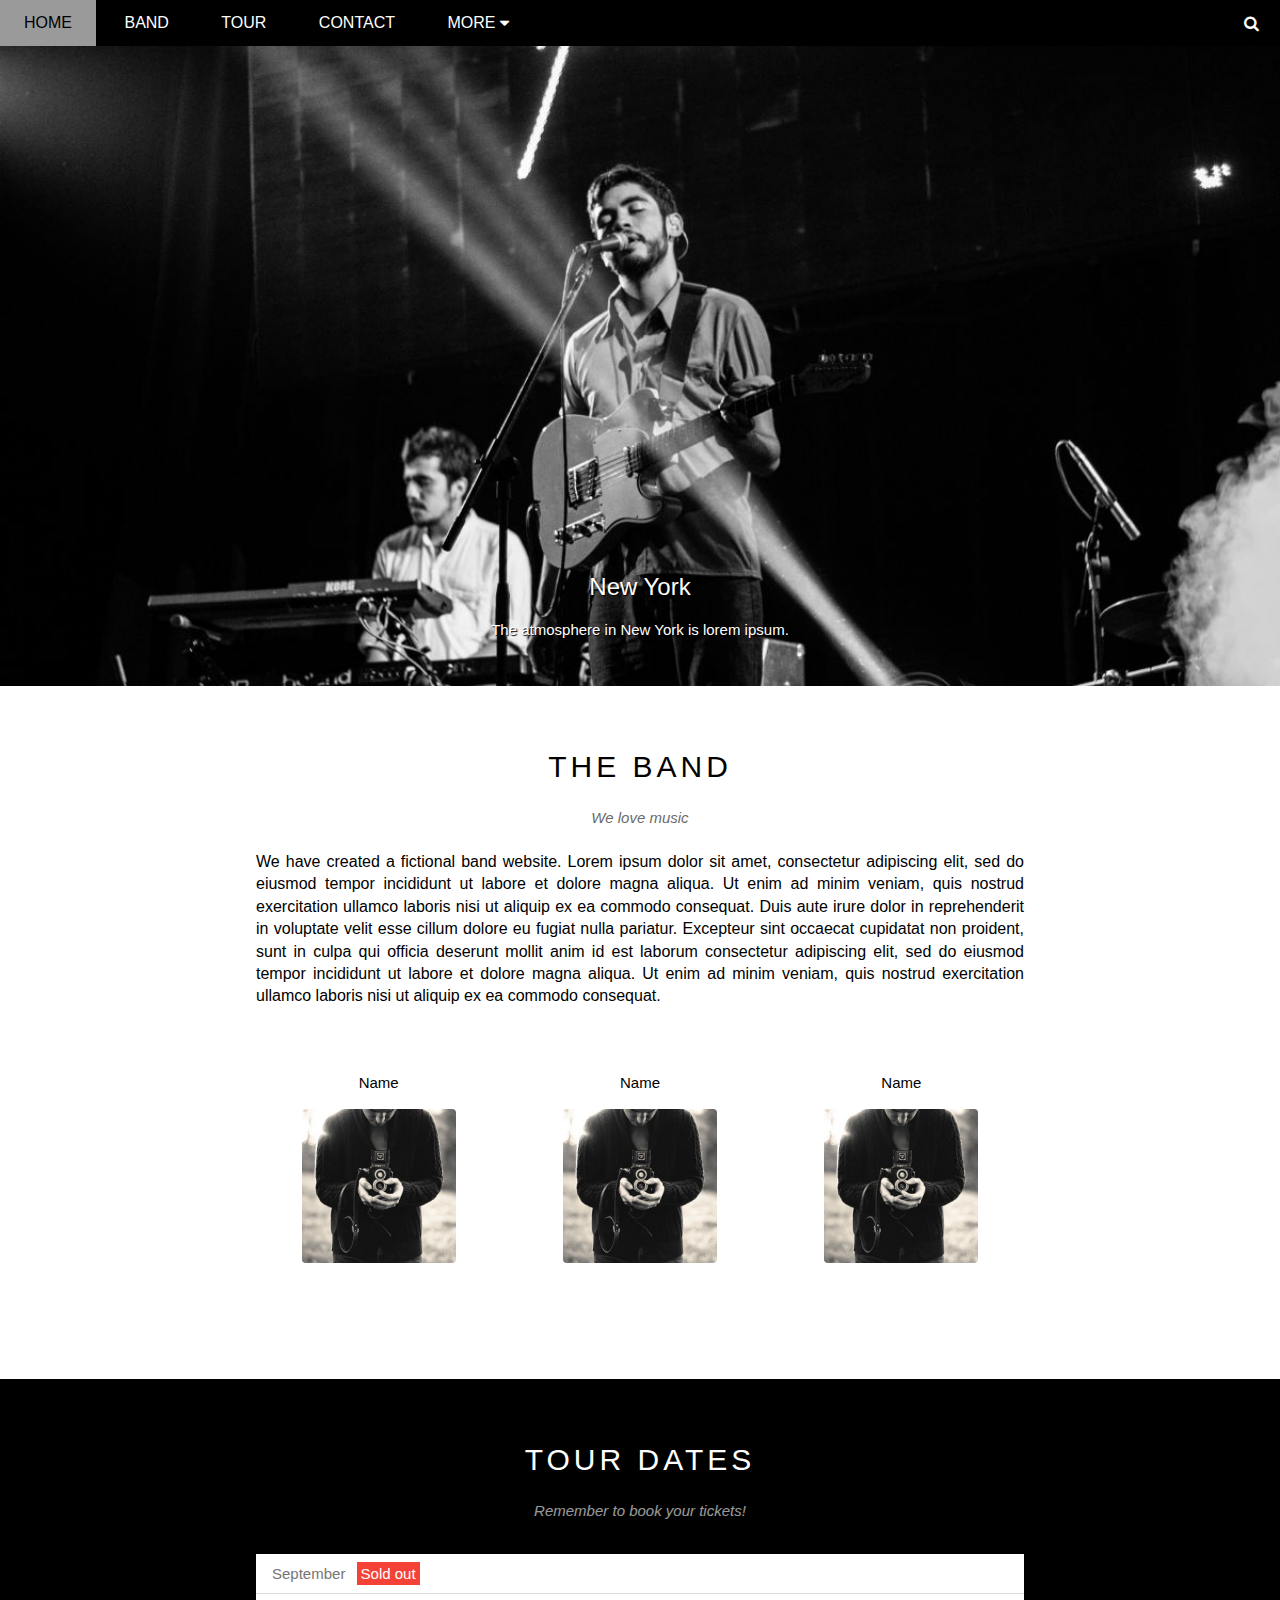
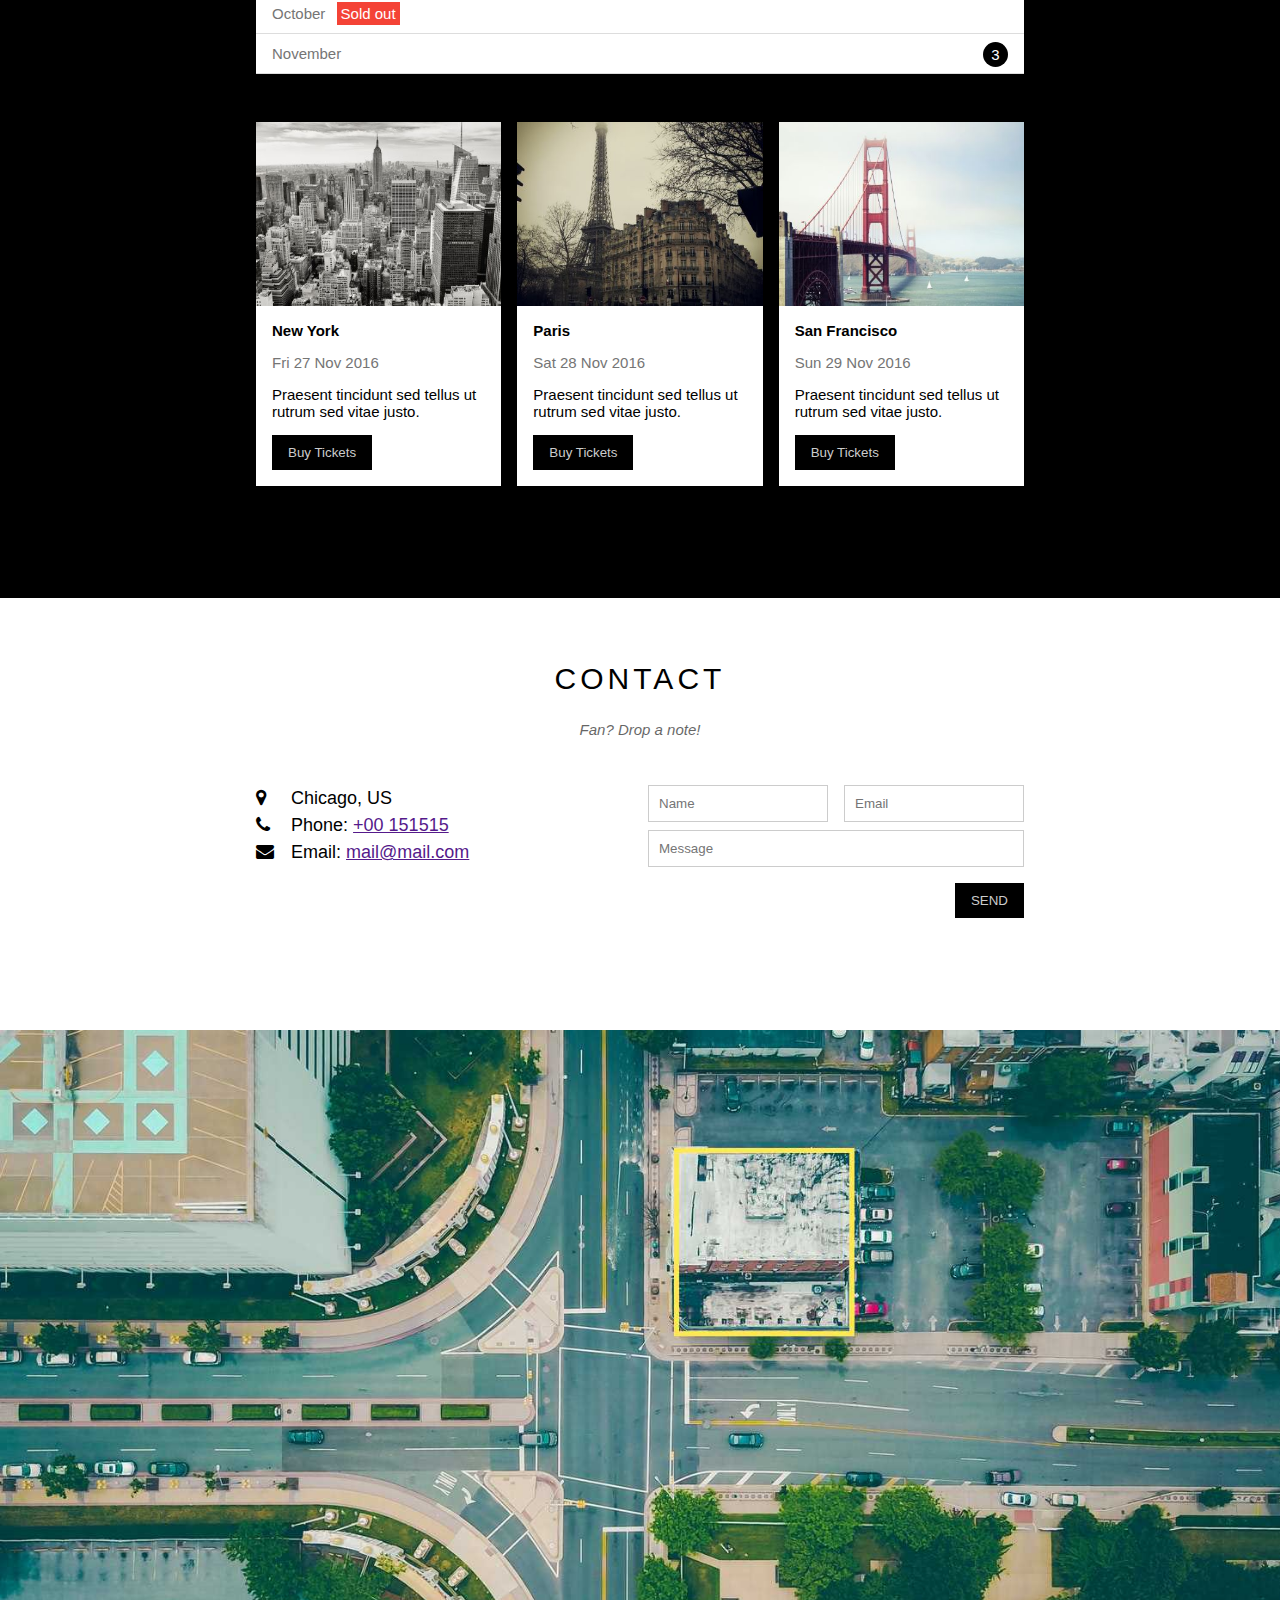
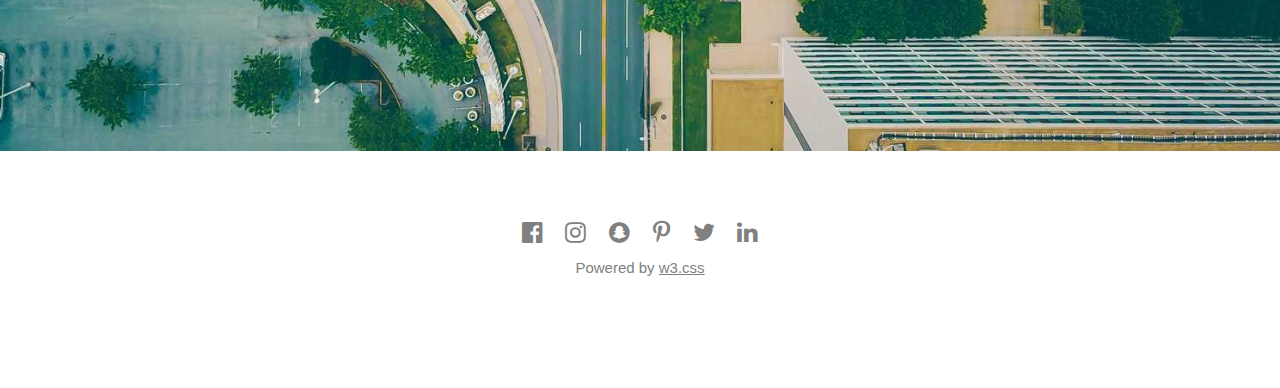
<file: index.html>
<!DOCTYPE html>
<html lang="en">

<head>
    <meta charset="UTF-8">
    <meta http-equiv="X-UA-Compatible" content="IE=edge">
    <meta name="viewport" content="width=device-width, initial-scale=1.0">
    <link rel="stylesheet" href="acsets/css/style.css">
    <link rel="stylesheet" href="acsets/css/responsive.css">
    <!-- <script src='https://kit.fontawesome.com/a076d05399.js' crossorigin='anonymous'></script> -->
    
    <link rel="icon" type="image/x-icon" href="/images/favicon.ico"><link rel="stylesheet" href="https://cdnjs.cloudflare.com/ajax/libs/font-awesome/4.7.0/css/font-awesome.min.css">
    <title>Band</title>
</head>

<body>
    <div id="main">
        <div id="header">
            <!-- Begin: nav -->
            <ul id="nav">
                <li><a href="#">Home</a></li>
                <li><a href="#BEND">Band</a></li>
                <li><a href="#TOUR">Tour</a></li>
                <li><a href="#CONTACT">Contact</a></li>
                <li>
                    <a href="#">
                        More
                        <i class="nav-arrow-down fa fa-sort-down"></i>
                    </a>

                    <ul class="subnav">
                        <li><a href="#">Merchandise</a></li>
                        <li><a href="#">Extras</a></li>
                        <li><a href="#">Media</a></li>
                    </ul>
                </li>
            </ul>
            <!-- End: nav -->
            <!-- Begin: search -->
            <div class="search-btn">
                <i class="search-icon fa fa-search"></i>
            </div>
            <!-- End: search -->

            <!-- Begin: Menu -->
            <div id="js-mb-Menu-btn" class="mb-Menu-btn">
                <i class="mb-Menu-icon fa fa-navicon"></i>
            </div>
            <!-- End: Menu -->
        </div>

        <div id="slider">
            <div class="text-content">
                <h2 class="text-heading">
                    New York
                </h2>
                <div class="text-description">
                    The atmosphere in New York is lorem ipsum.
                </div>
            </div>
        </div>

        <div id="conten">
            <!-- About section -->
            <div id="BEND" class="conten-section">
                <h2 class="section-heading">THE BAND</h2>
                <p class="section-sub-heading">We love music</p>
                <p class="about-text">We have created a fictional band website. Lorem ipsum dolor sit amet, consectetur
                    adipiscing elit, sed do eiusmod tempor incididunt ut labore et dolore magna aliqua. Ut enim ad minim
                    veniam, quis nostrud exercitation ullamco laboris nisi ut aliquip ex ea commodo consequat. Duis aute
                    irure dolor in reprehenderit in voluptate velit esse cillum dolore eu fugiat nulla pariatur.
                    Excepteur sint occaecat cupidatat non proident, sunt in culpa qui officia deserunt mollit anim id
                    est laborum consectetur adipiscing elit, sed do eiusmod tempor incididunt ut labore et dolore magna
                    aliqua. Ut enim ad minim veniam, quis nostrud exercitation ullamco laboris nisi ut aliquip ex ea
                    commodo consequat.</p>

                <div class="row members-list">
                    <div class="column column-third column-full-MB mt-16 text-center">
                        <p class="member-name">Name</p>
                        <img src="acsets/img/team/member1.jpg" alt="Name" class="Member-img">
                    </div>
                    <div class="column column-third column-full-MB mt-16 text-center">
                        <p class="member-name">Name</p>
                        <img src="acsets/img/team/member1.jpg" alt="Name" class="Member-img">
                    </div>
                    <div class="column column-third column-full-MB mt-16 text-center">
                        <p class="member-name">Name</p>
                        <img src="acsets/img/team/member1.jpg" alt="Name" class="Member-img">
                    </div>
                    
                    <div class="clear"></div>
                </div>
            </div>

            <!-- Tuor section -->
            <div id="TOUR" class="tuor-section">
                <div class="conten-section">
                    <h2 class="section-heading text-white">TOUR DATES</h2>
                    <p class="section-sub-heading text-white">Remember to book your tickets!</p>

                    <!-- Tickets -->
                    <ul class="tikets-list">
                        <li>September <span class="Sold-out">Sold out</span></li>
                        <li>October <span class="Sold-out">Sold out</span></li>
                        <li>November <span class="quantity">3</span></li>
                    </ul>

                    <!-- place-list -->
                    <div class="row place-list ">
                        <div class="column-full-MB column column-third mt-16 ">
                            <img src="acsets/img/place/newyork.jpg" alt="New-York" class="place-img">
                            <div class="place-body">
                                <h2 class="place-heading">New York</h2>
                                <p class="place-time">Fri 27 Nov 2016</p>
                                <p class="place-desc">Praesent tincidunt sed tellus ut rutrum sed vitae justo.</p>
                                <button class="btn js-buy-tickets">Buy Tickets</a>
                            </div>
                        </div>
                        <div class="column-full-MB column column-third mt-16">
                            <img src="acsets/img/place/paris.jpg" alt="New-York" class="place-img">
                            <div class="place-body">
                                <h2 class="place-heading">Paris</h2>
                                <p class="place-time">Sat 28 Nov 2016</p>
                                <p class="place-desc">Praesent tincidunt sed tellus ut rutrum sed vitae justo.</p>
                                <button class="btn js-buy-tickets">Buy Tickets</a>
                            </div>
                        </div>
                        <div class="column-full-MB column column-third mt-16">
                            <img src="acsets/img/place/sanfran.jpg" alt="New-York" class="place-img">
                            <div class="place-body">
                                <h2 class="place-heading">San Francisco</h2>
                                <p class="place-time">Sun 29 Nov 2016</p>
                                <p class="place-desc">Praesent tincidunt sed tellus ut rutrum sed vitae justo.</p>
                                <button class="btn js-buy-tickets">Buy Tickets</a>
                            </div>
                        </div>
                        <div class="clear"></div>
                    </div>
                </div>
            </div>

            <!-- Begin: Contact section -->
            <div id="CONTACT" class="conten-section">
                <h2 class="section-heading ">CONTACT</h2>
                <p class="section-sub-heading">Fan? Drop a note!</p>

                <div class="row row-contact">
                    <div class="column column-half column-full-MB contact-info">
                        <p><i class="fa fa-map-marker"></i>
                            Chicago, US</p>
                        <p><i class="fa fa-phone"></i>
                            Phone: <a href="">+00 151515</a></p>
                        <p><i class="fa fa-envelope"></i>
                            Email: <a href="">mail@mail.com</a></p>
                    </div>
                    <div class="column column-half column-full-MB contact-form mt-16-mb">
                        <form action="">
                            <div class="row">
                                <div class="column column-half column-full-MB mt-8-mb">
                                    <input type="text" id="" name="" required placeholder="Name" class="form-control">
                                </div>
                                <div class="column column-half column-full-MB mt-8-mb">
                                    <input type="email" id="" name="" required placeholder="Email" class="form-control">
                                </div>
                            </div>
                            <div class="row mt-8">
                                <div class="column column-full">
                                    <input type="text" id="" name="" required placeholder="Message"
                                        class="form-control">
                                </div>
                            </div>
                            <input class="btn full-right mt-16" type="submit" value="SEND">
                        </form>
                    </div>
                </div>
            </div>
            <!-- End: Contact section -->

            <div class="map-section">
                <img src="./acsets/img/map/map.jpg" alt="Map">
            </div>

            <div id="footer">
                <div class="conten-section Social-list text-center">
                    <a href=""><i class="fa fa-facebook-official"></i></a>
                    <a href=""><i class="fa fa-instagram"></i></a>
                    <a href=""><i class="fa fa-snapchat"></i></a>
                    <a href=""><i class="fa fa-pinterest-p"></i></a>
                    <a href=""><i class="fa fa-twitter"></i></a>
                    <a href=""><i class="fa fa-linkedin"></i></a>
                    <p class="copyright">Powered by <a href="">w3.css</a></p>
                </div>
            </div>
        </div>


    </div>

    <div class="modal js-modal">
        <div class="modal-container js-modal-container">
            <div class="modal-close js-modal-close text-white">
                <i class="fa fa-times"></i>
            </div>
            <header class="madal-header text-white">
                <!-- <h2> -->
                <i class="fa fa-suitcase icon-tickets"></i>
                Tickets

                <!-- </h2> -->
            </header>
            <div class="modal-body">
                <label for="tickets-quatity" class="modal-label">
                    <i class="fa fa-shopping-cart"></i>
                    Tickets, $15 per person
                </label>
                <input id="tickets-quatity" type="text" class="modal-input" placeholder="How many?">
                <label for="tickets-email" class="modal-label">
                    <i class="fa fa-user"></i>
                    Send To
                </label>
                <input id="tickets-email" type="text" class="modal-input" placeholder="Enter email">

                <button class="buy-tickets">
                    PAY <i class="fa fa-check"></i>
                </button>
            </div>
            <div class="modal-footer">
                <div class="btn-close js-modal-close">
                    Close<i class="fa fa-times icon-close"></i>
                </div>
                <p class="modal-help">Need <a href="">help?</a></p>
            </div>
        </div>
    </div>

    <script src="acsets/js/ban.js"></script>
</body>

</html>
</file>
<file: acsets/css/style.css>
* {
    margin: 0;
    padding: 0;
    box-sizing: border-box;
}

/* Common */
html {
    font-family: Helvetica, Arial, sans-serif;
    scroll-behavior: smooth;
}

.clear {
    clear: both;
}

.text-white {
    color: white !important;
}

.full-right {
    float: right;

}

.btn {
    display: inline-block;
    background-color: #000;
    color: #ccc;
    text-decoration: none;
    padding: 10px 16px;
    margin-top: 15px;
    border: 0px;
    appearance: none;
    -webkit-appearance: none;
}

.btn:hover {
    color: rgb(0, 0, 0);
    background-color: rgb(155, 154, 154);
    cursor: pointer;
}

.text-center {
    text-align: center !important;
}

.row {
    margin-left: -8px;
    margin-right: -8px;
}

.row::after {
    content: "";
    display: block;
    clear: both;
}

.column {
    float: left;
    padding-left: 8px;
    padding-right: 8px;
}

.column-half {
    width: 50%;
}

.column-full {
    width: 100%;
}

.column-third {
    width: 33.33333%;
}

.mt-8 {
    margin-top: 8px !important;
}

.mt-16 {
    margin-top: 16px !important;
}

/*  
    1. từ ngoài vào trong
    2. từ trên xuống dưới
    3. tổng quan đến chi tiết
*/

/*  
    1. Vị trí
    2. kích thước
    3. màu sắc
    4. kiểu dáng (kiểu chữ, hình tròn,...) 
*/

/* Main */
/* #main{

} */

#header {
    position: fixed;
    top: 0px;
    left: 0px;
    right: 0px;
    height: 46px;
    background: #000;
    z-index: 1;
}

/* Begin: nav  */
#nav {
    display: inline-block;
}

#nav,
.subnav {
    list-style-type: none;
}


#nav>li {
    display: inline-block;
}

#nav li {
    position: relative;
    text-transform: uppercase;
}

#nav>li>a {
    color: white;
}

#nav li a {
    text-decoration: none;
    line-height: 46px;
    padding: 0 24px;
    display: block;
}

#nav>li:hover>a,
#nav .subnav li:hover a,
#header .mb-Menu-btn:hover .mb-Menu-icon {
    color: rgb(0, 0, 0);
    background-color: rgb(155, 154, 154);
}

#nav .nav-arrow-down {
    position: relative;
    top: -3px;
}

#nav .subnav {
    position: absolute;
    top: 100%;
    left: 0;
    display: none;
    background-color: #fff;
    width: 150px;
    box-shadow: 0 4px 10px 0 rgb(0 0 0 / 20%), 0 4px 20px 0 rgb(0 0 0 / 19%);

}

/* #nav .subnav li {
    width: 100%;
} */

#nav .subnav a {
    color: black;
    padding: 0 12px;
    line-height: 38px;

}

/* #nav li:hover > .subnav {
    display: inline;   PC 
} */

/* End: nav */

/* Begin: search  */
#header .search-btn {
    float: right;
}

#header .search-btn:hover {
    background-color: red;
    cursor: pointer;
}

#header .mb-Menu-icon,
#header .search-icon {
    color: #fff;
    line-height: 46px;
    padding: 0 21px;
}

/* End: search */

/* Begin: Menu  */
#header .mb-Menu-btn {
    float: right;
    display: none;
}


/* End: Menu */

#slider {
    background: url('../img/slider/slider1.jpg') top center / cover no-repeat;
    margin-top: 46px;
    padding-top: 50%;
    position: relative;

}

#slider .text-content {
    color: #fff;
    position: absolute;
    bottom: 48px;
    width: 100%;
    /* left: 50%;
    transform: translateX(-50%); */
    /* left: 0;
    right: 0; */
    text-align: center;
    text-shadow: 1px 1px 1px black;
}

#slider .text-heading {
    padding-bottom: 20px;
    font-weight: 500;
    font-size: 24px;
}

#slider .text-description {
    font-size: 15px;
    
}


/* #conten {} */

#conten .conten-section {
    width: 800px;
    max-width: 100%;
    margin-left: auto;
    margin-right: auto;
    padding: 64px 0 112px;
    padding-right: 16px;
    padding-left: 16px;
}

#conten .section-heading {
    font-size: 30px;
    letter-spacing: 4px;
    margin-bottom: 25px;
}

#conten .section-heading,
#conten .section-sub-heading {
    font-weight: 500;
    text-align: center;
}

#conten .section-sub-heading {
    font-size: 15px;
    margin-bottom: 25px;
    font-style: italic;
    opacity: 0.6;
}

/* About section */

#conten .about-text {
    text-align: justify;
    line-height: 1.4;
}

#conten .members-list {
    margin-top: 48px;
    overflow: hidden;
}

#conten .member-item {
    /* width: calc(100% / 3); */
    text-align: center;
}

#conten .member-name {
    font-size: 15px;
    line-height: 1.5;
}

#conten .Member-img {
    width: 154px;
    margin-top: 15px;
    border-radius: 4px;
}

/* Tuor section */

.tuor-section {
    background-color: #000;
}

.tikets-list {
    background-color: #fff;
    margin-top: 35px;
    list-style: none;
}

.tikets-list li {
    font-size: 15px;
    padding: 11px 16px;
    border-bottom: 1px solid #ddd;
    color: #757575;

}

.tikets-list .Sold-out {
    background-color: #f44336;
    color: #fff;
    padding: 3px 4px;
    margin-left: 7px;
}

.tikets-list .quantity {
    float: right;
    width: 25px;
    height: 25px;
    background-color: #000;
    text-align: center;
    line-height: 25px;
    font-weight: 500;
    border-radius: 50%;
    color: #fff;
    margin-top: -3px;
}

/* place */

.place-list {
    /* margin-top: 32px; */
    /* margin-left: -8px;
    margin-right: -8px; */
    /* margin: 32px -8px 0; */
    /* margin-bottom: 32px; */
    margin-top: 32px;
}


.place-img {
    width: 100%;
    display: block;
}

.place-img:hover {
    opacity: 0.6;
}

.place-body {
    background-color: #fff;
    padding: 16px;
    font-size: 15px;
}

.place-heading {
    font-size: 15px;
    font-weight: 600;
}

.place-time {
    margin-top: 15px;
    color: #757575;
}

.place-desc {
    margin-top: 15px;
}





/* contact form */
.row-contact {
    padding: 22px 0 0;
}

.contact-info {
    font-size: 18px;
    line-height: 1.5;
}

.contact-info i {
    width: 30px;
    display: inline-block;

}

.contact-form .form-control {
    width: 100%;
    border: 1px solid #ccc;
    padding: 10px;
}

/* .form-submit {
    padding: 8px 14px;
    float: right;
    color: #fff;
    background-color: #000;
    
} */



@keyframes modal-check-in {
    from {
        opacity: 0;
        transform: translateY(-150px);
    }

    to {
        transform: translateY(0);
        opacity: 1;
    }
}

.map-section img {
    /* background: url('/band/acsets/img/map/map.jpg') top center / cover no-repeat; */
    width: 100%;
}

/* #footer {
    padding: 64px 16px;
    color: gray !important;
}  */

#footer .Social-list a {
    color: gray;
}

#footer .Social-list {
    font-size: 24px;
}

#footer .Social-list a i {
    padding: 0px 8px;
    margin-bottom: 15px;
}

.Social-list a i:hover {
    color: rgba(0, 0, 0, 0.3);
}

#footer .Social-list p {
    font-size: 15px;
    color: gray;
}

/* modal */

.modal {
    position: fixed;
    top: 0;
    left: 0;
    right: 0;
    bottom: 0;
    background-color: rgba(0, 0, 0, 0.3);
    align-items: center;
    justify-content: center;
    display: none;
}

.open {
    display: flex;
}

.modal-container {
    background-color: #fff;
    min-height: 400px;
    width: 900px;
    max-width: calc(100% - 32px);
    position: relative;
    animation: modal-check-in ease 0.6s;
}

.modal-close {
    position: absolute;
    top: 0;
    right: 0;
    height: 52px;
    width: 45px;
    text-align: center;
    line-height: 52px;
    opacity: 0.8;
    font-size: 18px;
    cursor: pointer;
}

.modal-close:hover {
    opacity: 1;
}

.madal-header {
    display: flex;
    background-color: #009688;
    align-items: center;
    height: 130px;
    /* line-height: 130px; */
    justify-content: center;
    font-size: 35px;
    letter-spacing: 4px;
}

.icon-tickets {
    margin-right: 20px;
}

.modal-body {
    padding: 16px;
}

.modal-label {
    display: block;
    font-size: 15px;
    padding: 15px 0;
}

.modal-input {
    display: block;
    padding: 10px;
    border: 1px solid #ccc;
    width: 100%;
    margin-bottom: 20px;
}

.buy-tickets {
    color: #fff;
    width: 100%;
    padding: 15px;
    margin: 15px 0;
    background-color: #009688;
    border: 0;
    font-size: 15px;
}

.modal-footer {
    padding: 15px;
}

.btn-close {
    background-color: #f44336;
    padding: 13px;
    display: inline-block;
    cursor: pointer;
    transition: 1s;
}

.btn-close:hover {
    background-color: #757575;
    color: #fff;

}

.icon-close {
    margin-left: 5px;
}

.modal-help {
    float: right;
}
</file>
<file: acsets/css/responsive.css>
/* display pc */
@media (min-width: 64em) {

    /* .pc {
        display: block;
    } */
    #nav li:hover>.subnav {
        display: inline;
        /* PC */
    }
}

/* display Tablet And MoBiLe */
@media (max-width: 63.9375em) {
    .btn {
        padding: 15px 16px;
    }

    .contact-info {
        font-size: 24px;
    }

    .contact-form .form-control {
        padding: 15px;
    }

    #footer .Social-list {
        font-size: 35px;
        /* padding: 15px; */
    }
    #footer .Social-list p {
        font-size: 20px;
    }
}

/* display Tablet */
/* @media (min-width: 740px) and (max-width: 1023px) {
    .Tablet {
        display: block;
    }
} */
/* display MB */
@media (max-width: 46.1875em) {

    .mt-8-mb {
        margin-top: 8px !important;
    }

    .mt-16-mb {
        margin-top: 16px !important;
    }

    .column-full-MB {
        width: 100%;
    }
    /* Để over ở mb thì mới ko bị lỗi hover More */
    #header {
        overflow: hidden;
    }

    #header .mb-Menu-btn {
        display: block;
        position: absolute;
        top: 0px;
        right: 0px;
    }

    #nav {
        display: block;
    }

    #nav>li {
        display: block;
        /* background-color: black;
       width: 100%; */
    }

    #nav>li:first-child {
        display: inline-block;
    }

    .search-btn {
        display: none;
    }

    #nav .subnav {
        position: initial;
        background-color: #000;
        width: 100%;
        
    }

    #nav .subnav a {
        color: #fff;
        padding: 5px 30px;
    }
    
    /*     
    #nav .subnav li:hover a {
        color: #fff !important;
    } */

    /* end nav */

    #conten .Member-img {
        width: 60%;
    }

    .btn {
        width: 100%;
        text-align: center;
    }

    

}

/*  pc: >= 1024px
    Tablet: >= 740px & < 1024px
    Mobeile: < 740px
*/
</file>
